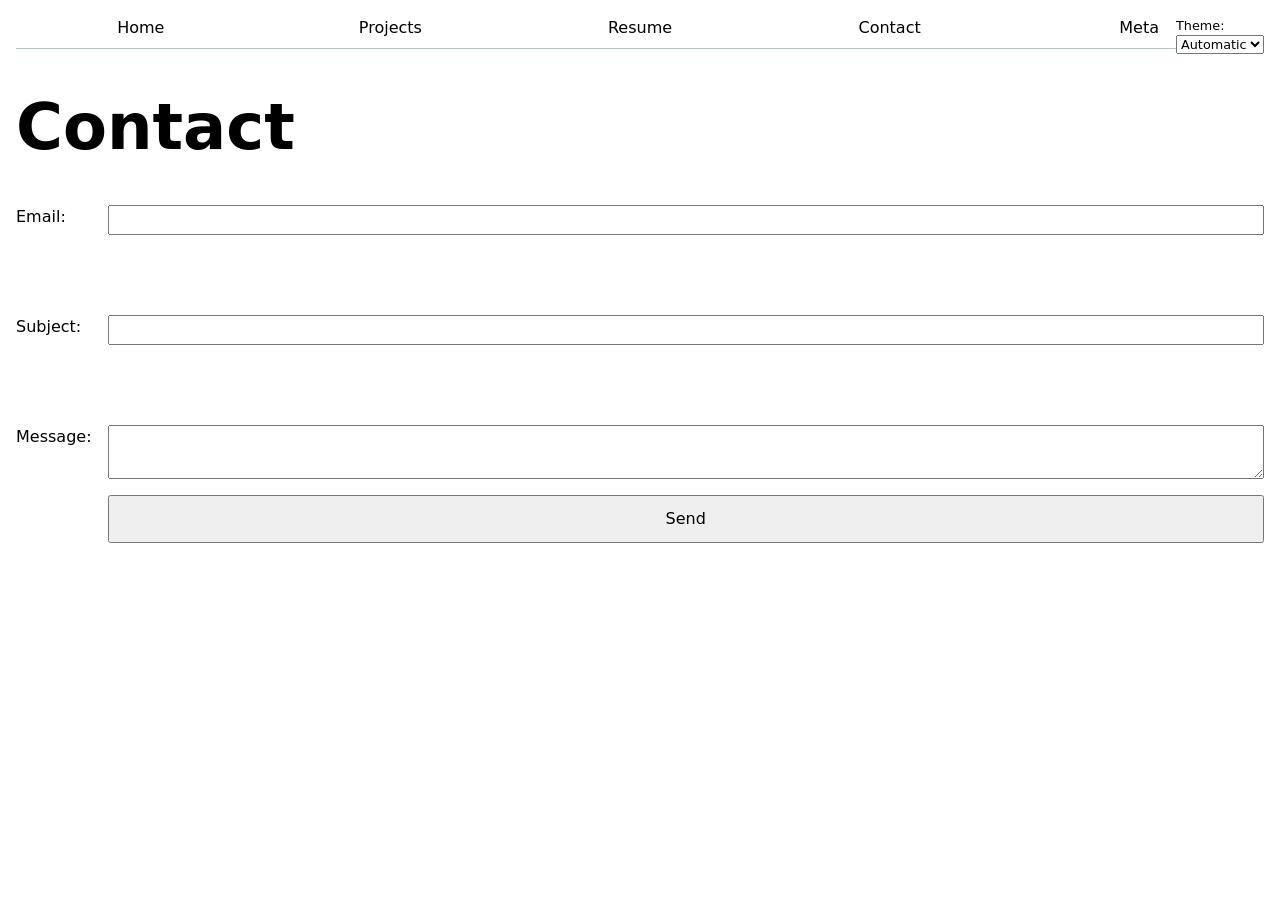
<file: contact/index.html>
<!DOCTYPE html>
<html lang="en">
<head>
    <meta charset="UTF-8">
    <meta name="viewport" content="width=device-width, initial-scale=1.0">
    <title>contact</title>
    <link rel="stylesheet" href="../style.css">
    <script src="../global.js" type="module"></script>
</head>
<body>

  <h1>Contact</h1>

<form action="mailto:foo@gmail.com" method="POST" enctype="text/plain">

  <label>
    Email:
    <input type="email" name="email">
  </label>
  <br><br>

  <label>
    Subject:
    <input name="subject">
  </label>
  <br><br>

  <label>
    Message:
    <textarea name="body"></textarea>
  </label>
  <br><br>

  <button>Send</button>

</form>

</body>
</html>
</file>
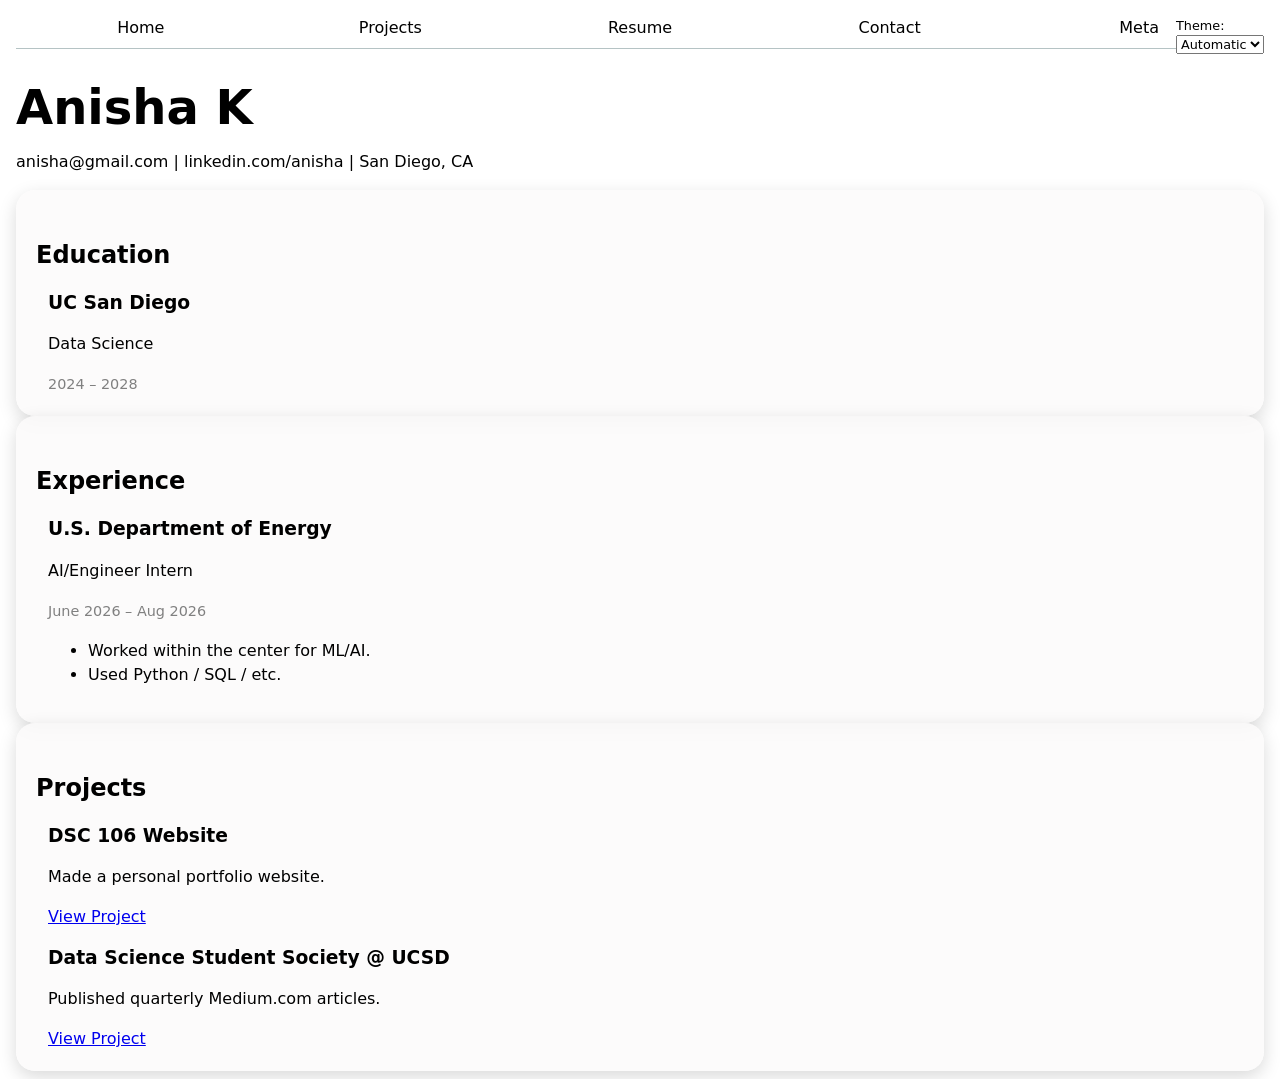
<file: resume/index.html>
<!DOCTYPE html>
<html lang="en">
<head>
  <meta charset="UTF-8">
  <meta name="viewport" content="width=device-width, initial-scale=1.0">
  <title>Resume</title>
  <link rel="stylesheet" href="../style.css">
  <script src="../global.js" type="module"></script>
</head>
<body class="resume">


  <h1>Anisha K</h1>
  <p>anisha@gmail.com | linkedin.com/anisha | San Diego, CA</p>

  <section>
    <h2>Education</h2>

    <article>
      <h3>UC San Diego</h3>
      <p>Data Science</p>
      <time>2024 – 2028</time>
    </article>

  </section>

  <section>
    <h2>Experience</h2>

    <article>
      <h3>U.S. Department of Energy</h3>
      <p>AI/Engineer Intern</p>
      <time>June 2026 – Aug 2026</time>
      <ul>
        <li>Worked within the center for ML/AI.</li>
        <li>Used Python / SQL / etc.</li>
      </ul>
    </article>

  </section>

  <section>
    <h2>Projects</h2>

    <article>
      <h3>DSC 106 Website</h3>
      <p>Made a personal portfolio website.</p>
      <a href="#">View Project</a>
    </article>

    <article>
      <h3>Data Science Student Society @ UCSD</h3>
      <p>Published quarterly Medium.com articles.</p>
      <a href="#">View Project</a>
    </article>

  </section>

</body>
</html>
</file>
<file: style.css>
:root {
  color-scheme: light dark;
}

body {
  font: 100%/1.5 system-ui;
  display: block;
  max-width: 1400px;
  margin-inline: max(1em, (100% - 200ch) / 2);
}

nav {
  --border-color: oklch(50% 10% 200 / 40%);
  display: flex;
  margin-bottom: 1em;
  border-bottom: 1px solid var(--border-color);
}

nav a {
  flex: 1;
  text-align: center;
  text-decoration: none;
  color: inherit;
  padding: 0.5em;
}

nav a.current {
  font-weight: bold;
  text-decoration: underline;
  border-bottom: 0.4em solid oklch(80% 3% 200);
  padding-bottom: 0.1em;
  background-color: lightblue;
}

nav a:hover {
  background-color: color-mix(in oklch, var(--color-accent), canvas 85%);
}

input,
textarea,
button,
select {
  font: inherit;
}

input,
textarea {
  box-sizing: border-box;
}

form {
  display: grid;
  grid-template-columns: auto 1fr;
  gap: 1em;
}

label {
  display: grid;
  grid-template-columns: subgrid;
  grid-column: 1 / -1;
}

.projects {
  display: grid;
  grid-template-columns: repeat(auto-fill, minmax(15em, 1fr));
  gap: 1em;
}

.projects article {
  display: grid;
  grid-template-rows: subgrid;
  grid-row: span 3;
  gap: 0.5em;
}

.projects h2 {
  margin: 0;
}

h1 {
  font-size: 400%;
}

h1,
h2,
h3,
h4,
h5,
h6 {
  line-height: 1.1;
  text-wrap: balance;
}

/* ===== Resume page only ===== */

.resume-content {
  max-width: 70ch;
  margin: 2rem auto;
  padding: 1rem;
  font-family: system-ui, sans-serif;
  line-height: 1.6;
}

.resume h1 {
  font-size: 3rem;
  margin-bottom: 0.2rem;
}

.resume h2 {
  margin-top: 2rem;
  border-bottom: 1px solid var(--border-color);
  padding-bottom: 0.3rem;
}

.resume section {
  background: canvas;
  border: 1px solid var(--border-color);
}

.resume section article {
  margin-top: 1rem;
  padding-left: 0.75rem;
  border-left: 1px solid var(--border-color);
}


.resume time {
  font-size: 0.9rem;
  color: gray;
}

.resume section {
  background: color-mix(in oklch, canvas 85%, oklch(60% 0.05 250 / 15%));
  border: 1px solid color-mix(in oklch, var(--border-color), canvas 30%);
  border-radius: 1.2rem;
  padding: 1.25rem;

  box-shadow: 0 6px 18px color-mix(in oklch, black 15%, transparent);
}

.resume nav a {
  color: inherit;
}

nav {
  width: 100%;
}

.color-scheme {
  position: absolute;
  top: 1rem;
  right: 1rem;
  font-size: 80%;
  font-family: inherit;
}

#profile-stats {
  dl {
    display: flex;
    gap: 1rem;
  }
}

.year {
  display: block;
  margin-top: 8px;
  font-size: 1.2em;
  color: gray;
  font-family: 'Baskerville';
  font-variant-numeric: oldstyle-nums
}

#projects-plot {
  display: block;
  width: 100%;
  max-width: 20em;
  height: auto;
  margin-block: 2em;
  overflow: visible;
}

#projects-pie-plot {
  max-width: 20em;
  margin-block: 2em;

  overflow: visible;
}

&:has(path:hover) {
  path:not(:hover) {
    opacity: 0.5;
  }
}

path {
  transition: 400ms;
}

.selected {
  --color: oklch(60% 45% 0) !important;

  &:is(path) {
    fill: var(--color);
  }
}


.legend {
  display: grid;
  grid-template-columns: repeat(auto-fill, minmax(9em, 1fr));
  gap: 0.5em;
  list-style: none;
  padding: 0;
}

.legend li {
  display: flex;
  align-items: center;
  gap: 0.5em;
}

.swatch {
  width: 1em;
  aspect-ratio: 1 / 1;
  border-radius: 50%;
  background: var(--color);
  display: inline-block;
}

.legend {
  border: 1px solid var(--border-color, #ccc);
  padding: 0.75em;
  margin-block: 1em;
  border-radius: 0.5em;
  background: color-mix(in oklch, canvas 90%, black 5%);
  box-shadow: 0 2px 8px rgba(0, 0, 0, 0.1);
}

.chart-container {
  display: flex;
  align-items: center;
  gap: 2rem;
}

.legend {
  flex: 1;
}

/* .stats {
  display: grid;
  grid-template-columns: max-content 1fr;
  gap: 0.5rem 1rem;
}

.stats dt {
  font-weight: bold;
}

.stats dd {
  margin: 0;
} */

#stats {
  display: flex;
  justify-content: space-between;
  gap: 1rem;
  flex-wrap: wrap;
}

#stats>div {
  display: flex;
  flex-direction: column;
  align-items: flex-start;
  min-width: 120px;
}

dt {
  font-weight: 600;
}

dd {
  margin: 0;
}

.gridlines line {
  stroke: #000000;
  stroke-opacity: 0.7;
}

.gridlines path {
  display: none;
}

dl.info {
  display: grid;
  grid-template-columns: auto 1fr;
  gap: 0.5em 1em;

  margin: 0;
  padding: 1em;

  transition-duration: 500ms;
  transition-property: opacity, visibility;
}

dl.info dt {
  font-weight: bold;
  color: #666;
}

dl.info dd {
  margin: 0;
}

.tooltip {
  position: fixed;
  top: 1em;
  left: 1em;

  background: rgba(255, 255, 255, 0.9);

  border-radius: 10px;
  box-shadow: 0 4px 12px rgba(0, 0, 0, 0.15);

  backdrop-filter: blur(4px);

  pointer-events: none;
}

dl.info[hidden]:not(:hover, :focus-within) {
  opacity: 0;
  visibility: hidden;
}

circle {
  transition: 200ms;
  transform-origin: center;
  transform-box: fill-box;

  @starting-style {
    r: 0;
  }
}

circle:hover {
  transform: scale(1.5);
}

.gridlines line {
  stroke: #ddd;
  stroke-opacity: 0.7;
}

.gridlines path {
  display: none;
}

dl.info {
  display: grid;
  grid-template-columns: auto 1fr;
  gap: 0.5em 1em;

  margin: 0;
  padding: 1em;

  transition-duration: 500ms;
  transition-property: opacity, visibility;
}

dl.info dt {
  font-weight: bold;
  color: #666;
}

dl.info dd {
  margin: 0;
}

.tooltip {
  position: fixed;
  top: 1em;
  left: 1em;

  background: rgba(255, 255, 255, 0.9);

  border-radius: 10px;
  box-shadow: 0 4px 12px rgba(0, 0, 0, 0.15);

  backdrop-filter: blur(4px);

  pointer-events: none;
}

dl.info[hidden]:not(:hover, :focus-within) {
  opacity: 0;
  visibility: hidden;
}

circle {
  transition: 200ms;
  transform-origin: center;
  transform-box: fill-box;
}

circle:hover {
  transform: scale(1.5);
}

.gridlines line {
  stroke: #ddd;
  stroke-opacity: 0.7;
}

.gridlines path {
  display: none;
}

/* Container layout */
#language-breakdown {
  display: flex;
  justify-content: space-around;
  /* Distributes the items evenly */
  text-align: center;
  /* Centers all text inside */
  margin-top: 2rem;
  font-family: ui-monospace, 'Cascadia Code', 'Source Code Pro', Menlo, Consolas, monospace;
}

#language-breakdown div {
  display: flex;
  flex-direction: column;
  align-items: center;
}

#language-breakdown dt {
  font-size: 2.5rem;
  font-weight: normal;
  margin-bottom: 0.2rem;
  text-transform: uppercase;
}

#language-breakdown dd {
  margin: 0;
  font-size: 2.2rem;
  line-height: 1.3;
}

#language-breakdown dd em {
  display: block;
  font-style: normal;
}

#files {
  display: grid;
  grid-template-columns: 1fr 4fr;
}

#files>div {
  grid-column: 1 / -1;
  display: grid;
  grid-template-columns: subgrid;
}

#files dt {
  grid-column: 1;
}

#files dd {
  grid-column: 2;

  display: flex;
  flex-wrap: wrap;
  align-items: start;
  align-content: start;
  gap: 0.15em;

  padding-top: 0.6em;
  margin-left: 0;
}

.loc {
  display: flex;
  width: 0.5em;
  aspect-ratio: 1;
  background: var(--color);
  border-radius: 50%;
}

#files small {
  display: block;
  font-size: 0.8em;
  opacity: 0.7;
}

#scrolly-1 {
  display: flex;
  gap: 4rem;
  /* Generous gap between narrative text and the chart */
  align-items: start;
  margin-top: 2rem;
}

/* The left text column */
.scroll-narrative {
  flex: 1;
  min-width: 320px;
  /* Ensures the column never gets narrower than this */
  max-width: 420px;
  /* Keeps line length perfect for left-to-right reading */
  z-index: 2;
}

/* The right chart column */
#scatter-plot {
  flex: 2;
  position: sticky;
  top: 10vh;
  /* Sticks comfortably below the top window edge */
  height: 75vh;
  display: flex;
  flex-direction: column;
  justify-content: center;
}

/* Force the SVG chart to scale down and fit perfectly inside its space */
#chart svg {
  width: 100%;
  height: auto;
  max-height: 60vh;
}

.step {
  min-height: 10vh;
  padding: 2rem 0;
}

.step {
  display: flex;
  align-items: center;
  font-size: 1.1rem;
  line-height: 1.6;
  max-width: 40ch;
}

.step {
  position: relative;
  background: color-mix(in oklch, canvas 92%, black 5%);
  border-radius: 12px;
  padding: 1.25rem 1.5rem;
  margin: 1rem 0;
  max-width: 40ch;
}

/* left colored bar */
.step::before {
  content: "";
  position: absolute;
  left: 0;
  top: 0;
  bottom: 0;
  width: 6px;
  border-radius: 12px 0 0 12px;
  background: var(--color, steelblue);
}
</file>
